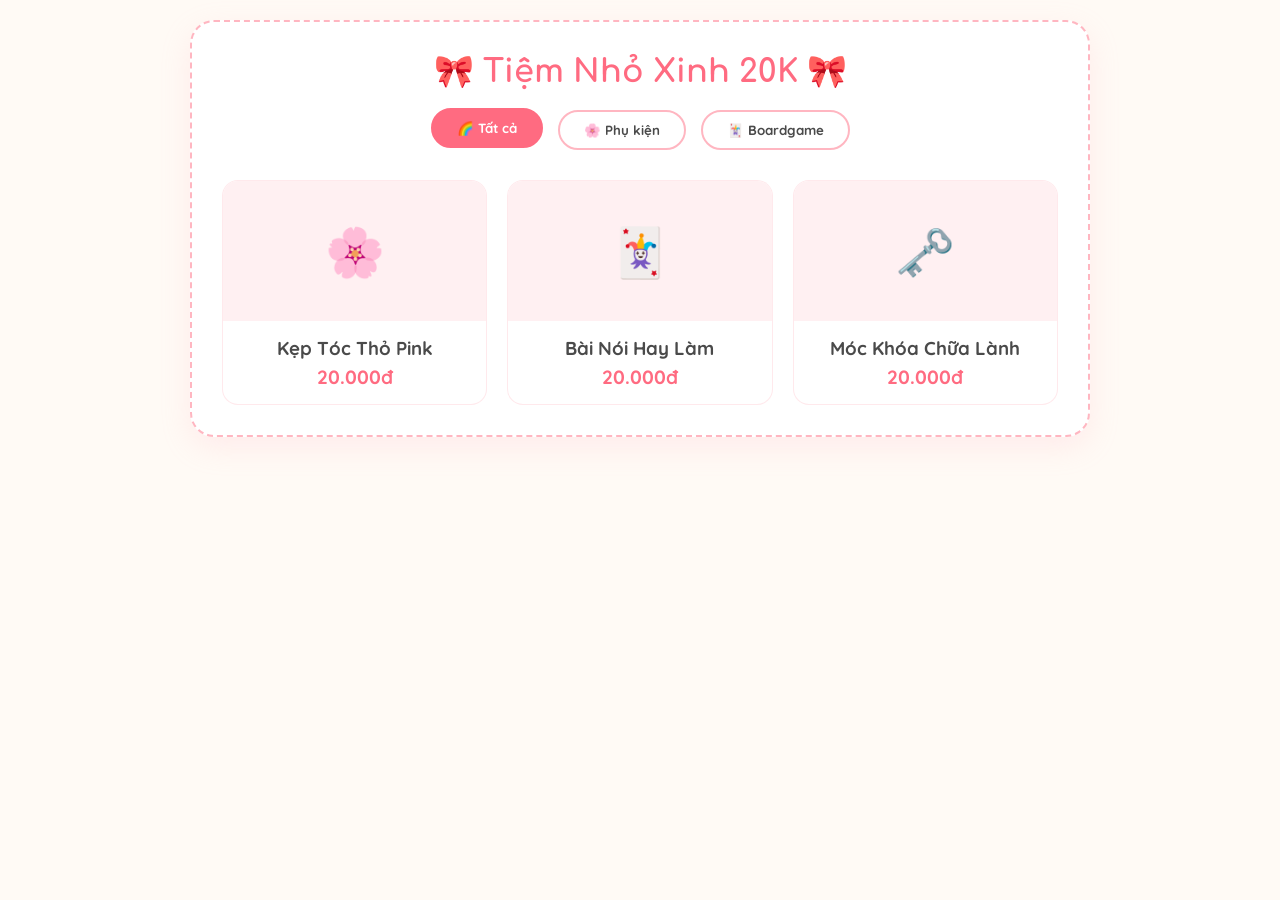
<file: index.html>
<!DOCTYPE html>
<html lang="vi">
<head>
    <meta charset="UTF-8">
    <meta name="viewport" content="width=device-width, initial-scale=1.0">
    <title>Tiệm Nhỏ Xinh - Hệ Thống Đa Ngôn Ngữ</title>
    
    <style>
        @import url('https://fonts.googleapis.com/css2?family=Comfortaa:wght@700&family=Quicksand:wght@500;700&display=swap');
        * { margin: 0; padding: 0; box-sizing: border-box; font-family: 'Quicksand', sans-serif; }
        body { background-color: #fffaf5; color: #4a4a4a; padding: 20px; }
        .container { max-width: 900px; margin: 0 auto; background: #fff; padding: 30px; border-radius: 24px; box-shadow: 0 10px 30px rgba(255,182,193,0.2); border: 2px dashed #ffb6c1; }
        h1 { font-family: 'Comfortaa', cursive; color: #ff6b81; text-align: center; margin-bottom: 20px; }
        
        /* 3 Nút chuyển danh mục */
        .tab-container { display: flex; justify-content: center; gap: 15px; margin-bottom: 30px; }
        .tab-btn { background: #fff; border: 2px solid #ffb6c1; padding: 10px 24px; font-weight: 700; border-radius: 25px; cursor: pointer; transition: all 0.3s; color: #4a4a4a; }
        .tab-btn.active, .tab-btn:hover { background: #ff6b81; color: #fff; border-color: #ff6b81; transform: translateY(-2px); }
        
        .products-grid { display: grid; grid-template-columns: repeat(auto-fit, minmax(220px, 1fr)); gap: 20px; }
        .product-card { border: 1px solid rgba(255,182,193,0.3); border-radius: 16px; overflow: hidden; text-align: center; background: #fff; transition: 0.3s; }
        .product-card:hover { transform: translateY(-5px); box-shadow: 0 8px 20px rgba(0,0,0,0.05); }
        .img-box { height: 140px; background: #fff0f2; display: flex; align-items: center; justify-content: center; font-size: 3rem; }
        .info { padding: 15px; }
        .price { color: #ff6b81; font-weight: 700; font-size: 1.2rem; margin-top: 5px; }
        .hidden { display: none !important; }
    </style>
</head>
<body>

    <div class="container">
        <h1>🎀 Tiệm Nhỏ Xinh 20K 🎀</h1>
        
        <div class="tab-container">
            <button class="tab-btn active" onclick="switchTab('all')">🌈 Tất cả</button>
            <button class="tab-btn" onclick="switchTab('phukien')">🌸 Phụ kiện</button>
            <button class="tab-btn" onclick="switchTab('boardgame')">🃏 Boardgame</button>
        </div>

        <div class="products-grid">
            <div class="product-card" data-cate="phukien">
                <div class="img-box">🌸</div>
                <div class="info"><h3>Kẹp Tóc Thỏ Pink</h3><div class="price">20.000đ</div></div>
            </div>
            <div class="product-card" data-cate="boardgame">
                <div class="img-box">🃏</div>
                <div class="info"><h3>Bài Nói Hay Làm</h3><div class="price">20.000đ</div></div>
            </div>
            <div class="product-card" data-cate="phukien">
                <div class="img-box">🗝️</div>
                <div class="info"><h3>Móc Khóa Chữa Lành</h3><div class="price">20.000đ</div></div>
            </div>
        </div>
    </div>

    <script>
        function switchTab(category) {
            // Đổi trạng thái sáng nút màu hồng cho nút được click
            document.querySelectorAll('.tab-btn').forEach(btn => btn.classList.remove('active'));
            event.currentTarget.classList.add('active');

            // Lọc sản phẩm tương ứng
            document.querySelectorAll('.product-card').forEach(card => {
                if (category === 'all' || card.getAttribute('data-cate') === category) {
                    card.classList.remove('hidden');
                } else {
                    card.classList.add('hidden');
                }
            });
        }
    </script>
</body>
</html>
</file>
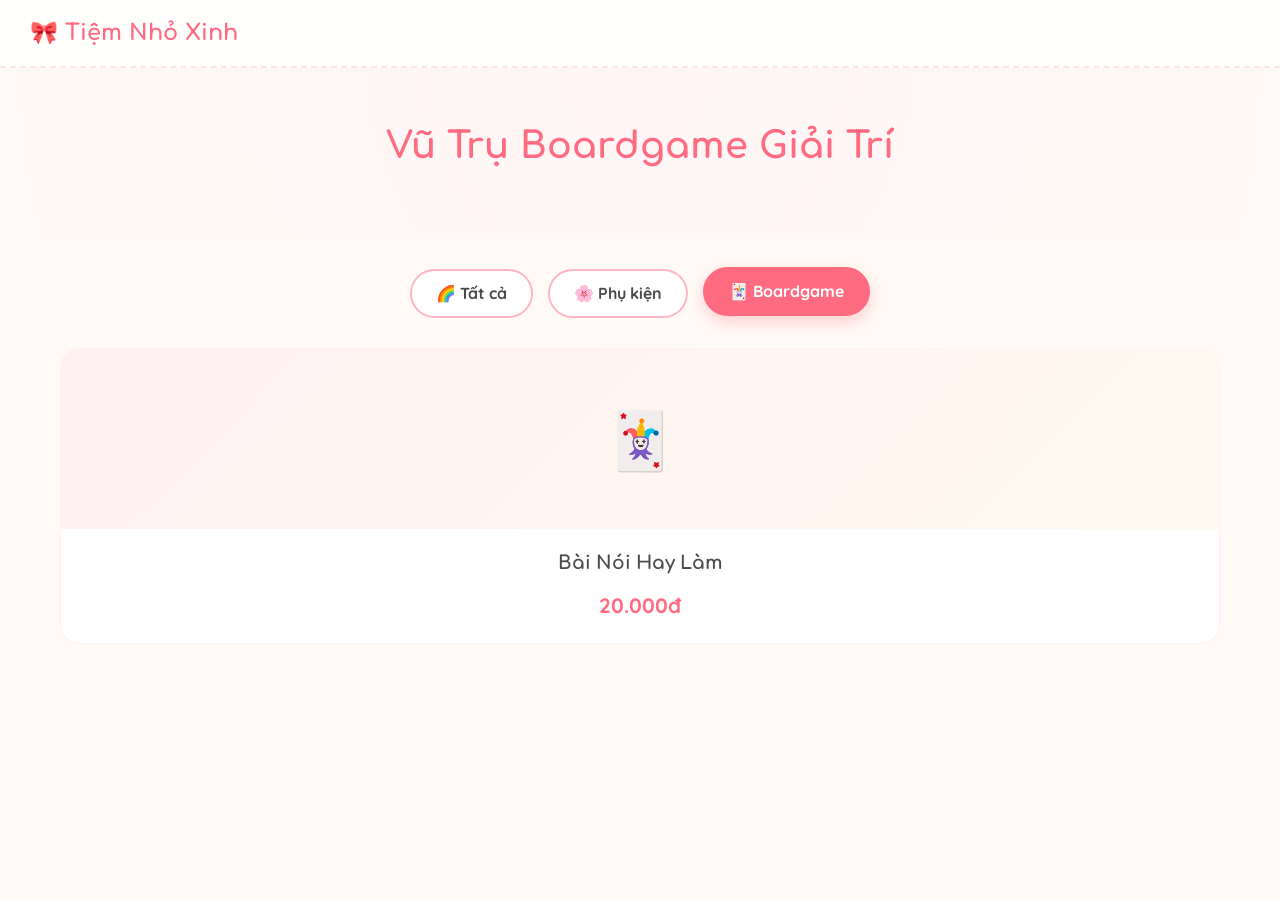
<file: boardgame.html>
<!DOCTYPE html>
<html lang="vi">
<head>
    <meta charset="UTF-8">
    <title>Tiệm Nhỏ Xinh - Boardgame</title>
    <link rel="stylesheet" href="style.css">
</head>
<body>
    <header><a href="index.html" class="brand-name">🎀 Tiệm Nhỏ Xinh</a></header>
    <section class="hero"><h2>Vũ Trụ Boardgame Giải Trí</h2></section>

    <div class="container">
        <div class="tab-container">
            <a href="index.html" class="tab-btn" id="btn-all">🌈 Tất cả</a>
            <a href="phukien.html" class="tab-btn" id="btn-pk">🌸 Phụ kiện</a>
            <a href="boardgame.html" class="tab-btn active" id="btn-bg">🃏 Boardgame</a>
        </div>

        <div class="products-grid">
            <div class="product-card">
                <div class="product-image-box">🃏</div>
                <div class="product-info"><h3>Bài Nói Hay Làm</h3><div class="price-tag">20.000đ</div></div>
            </div>
        </div>
    </div>
</body>
</html>
</file>
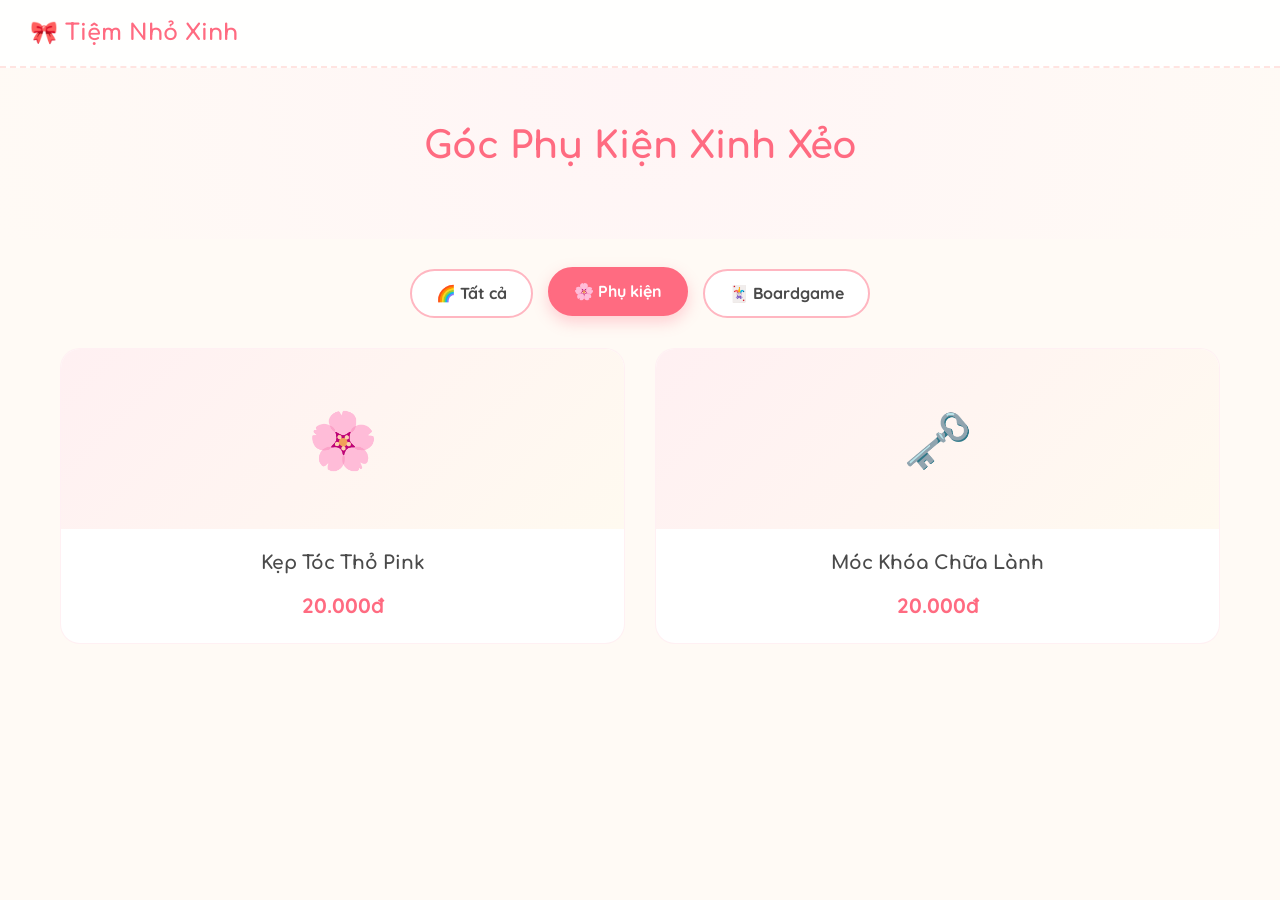
<file: phukien.html>
<!DOCTYPE html>
<html lang="vi">
<head>
    <meta charset="UTF-8">
    <title>Tiệm Nhỏ Xinh - Phụ Kiện</title>
    <link rel="stylesheet" href="style.css">
</head>
<body>
    <header><a href="index.html" class="brand-name">🎀 Tiệm Nhỏ Xinh</a></header>
    <section class="hero"><h2>Góc Phụ Kiện Xinh Xẻo</h2></section>

    <div class="container">
        <div class="tab-container">
            <a href="index.html" class="tab-btn" id="btn-all">🌈 Tất cả</a>
            <a href="phukien.html" class="tab-btn active" id="btn-pk">🌸 Phụ kiện</a>
            <a href="boardgame.html" class="tab-btn" id="btn-bg">🃏 Boardgame</a>
        </div>

        <div class="products-grid">
            <div class="product-card">
                <div class="product-image-box">🌸</div>
                <div class="product-info"><h3>Kẹp Tóc Thỏ Pink</h3><div class="price-tag">20.000đ</div></div>
            </div>
            <div class="product-card">
                <div class="product-image-box">🗝️</div>
                <div class="product-info"><h3>Móc Khóa Chữa Lành</h3><div class="price-tag">20.000đ</div></div>
            </div>
        </div>
    </div>
</body>
</html>
</file>
<file: style.css>
@import url('https://fonts.googleapis.com/css2?family=Comfortaa:wght@400;700&family=Quicksand:wght@500;700&display=swap');

* {
    margin: 0;
    padding: 0;
    box-sizing: border-box;
    font-family: 'Quicksand', sans-serif;
}

:root {
    --primary-pink: #ffb6c1;    
    --accent-pink: #ff6b81;     
    --bg-creamy: #fffaf5;       
    --text-dark: #4a4a4a;       
    --card-shadow: 0 10px 25px rgba(255, 182, 193, 0.25); 
}

body {
    background-color: var(--bg-creamy);
    color: var(--text-dark);
    line-height: 1.6;
}

h1, h2, h3, .brand-name {
    font-family: 'Comfortaa', cursive;
    font-weight: 700;
}

header {
    background: rgba(255, 255, 255, 0.9);
    backdrop-filter: blur(10px);
    -webkit-backdrop-filter: blur(10px);
    padding: 15px 30px;
    display: flex;
    justify-content: space-between;
    align-items: center;
    position: sticky;
    top: 0;
    z-index: 1000;
    border-bottom: 2px dashed #ffe4e1;
}

.brand-name {
    color: var(--accent-pink);
    font-size: 1.4rem;
    text-decoration: none;
}

.hero {
    text-align: center;
    padding: 50px 20px;
    background: radial-gradient(circle at top, #fff5f6 0%, var(--bg-creamy) 100%);
}

.hero h2 {
    font-size: 2.3rem;
    color: var(--accent-pink);
    margin-bottom: 12px;
}

.tab-container {
    display: flex;
    justify-content: center;
    gap: 15px;
    margin: 30px 0;
}

.tab-btn {
    display: inline-block;
    text-decoration: none;
    background-color: #fff;
    color: var(--text-dark);
    border: 2px solid var(--primary-pink);
    padding: 10px 24px;
    font-weight: 700;
    border-radius: 25px;
    transition: all 0.3s ease;
}

.tab-btn.active, .tab-btn:hover {
    background-color: var(--accent-pink);
    color: #fff;
    border-color: var(--accent-pink);
    transform: translateY(-2px);
    box-shadow: 0 6px 15px rgba(255, 107, 129, 0.3);
}

.container {
    max-width: 1200px;
    margin: 0 auto;
    padding: 0 20px;
}

.products-grid {
    display: grid;
    grid-template-columns: repeat(auto-fit, minmax(260px, 1fr));
    gap: 30px;
}

.product-card {
    background: #fff;
    border-radius: 20px;
    overflow: hidden;
    border: 1px solid rgba(255, 182, 193, 0.2);
    transition: all 0.3s ease;
}

.product-card:hover {
    transform: translateY(-5px);
    box-shadow: var(--card-shadow);
}

.product-image-box {
    height: 180px;
    background: linear-gradient(135deg, #fff0f2 0%, #fffaf0 100%);
    display: flex;
    align-items: center;
    justify-content: center;
    font-size: 3.5rem;
}

.product-info {
    padding: 20px;
    text-align: center;
}

.price-tag {
    font-size: 1.3rem;
    color: var(--accent-pink);
    font-weight: 700;
    margin-top: 10px;
}

footer {
    background-color: #2d2d2d;
    color: #fff;
    padding: 30px 20px;
    text-align: center;
    margin-top: 50px;
    border-top-left-radius: 20px;
    border-top-right-radius: 20px;
}
</file>
